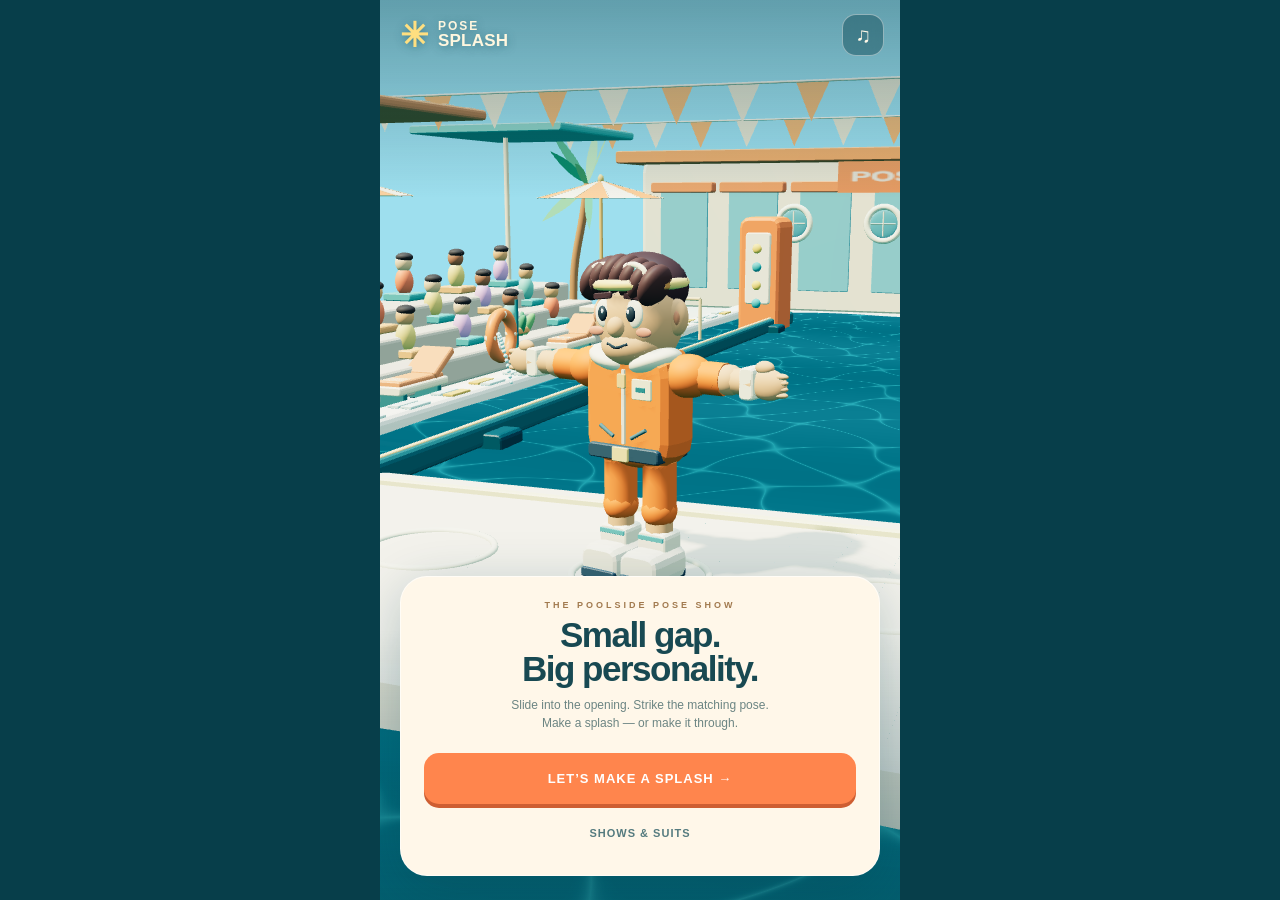
<file: index-source.html>
<!doctype html><html lang="en"><head><meta charset="utf-8"><meta name="viewport" content="width=device-width,initial-scale=1,maximum-scale=1,viewport-fit=cover"><meta name="theme-color" content="#073e4a"><title>POSE SPLASH · The poolside pose show</title><link rel="stylesheet" href="style.css"></head><body><audio id="bgm" src="assets/beach-bum.mp3" preload="none" loop></audio><main id="game"><canvas id="world" aria-label="Three dimensional poolside pose stage"></canvas><div id="vignette"></div><header><div class="brand"><span class="brandmark">✳</span><div>POSE<br><strong>SPLASH</strong></div></div><div class="toptools"><button id="sound" class="icon" aria-label="Toggle sound">♫</button><button id="pause" class="icon" aria-label="Pause">Ⅱ</button></div></header><div id="hud" hidden><div class="progress"><span id="showName"></span><b id="counter"></b></div><div class="track"><i id="progress"></i></div><div class="hudrow"><span id="hearts"></span><span id="score">0</span></div></div><div id="feedback" aria-live="polite"></div><div id="target" hidden></div><div id="controls" hidden><div class="dragcue">↔ <span>SLIDE TO THE OPENING</span></div><div id="poses"></div></div><section id="panel"></section><div id="boot">Setting the stage…</div></main><script src="vendor/three.min.js"></script><script type="module" src="app.mjs"></script></body></html>
</file>
<file: style.css>
*{box-sizing:border-box;-webkit-tap-highlight-color:transparent}html,body{margin:0;width:100%;height:100%;overflow:hidden;background:#073e4a;color:#fff7df;font-family:Arial,Helvetica,sans-serif}button{font:inherit;cursor:pointer;touch-action:manipulation;border:0}button:focus-visible{outline:3px solid #ffe489;outline-offset:3px}button:disabled{opacity:.45;cursor:default}#game{position:relative;margin:auto;height:100%;height:100dvh;width:min(100%,520px,70dvh);overflow:hidden;background:#68cde0;isolation:isolate}#world{display:block;width:100%;height:100%;touch-action:none}#vignette{position:absolute;inset:0;pointer-events:none;background:linear-gradient(#073e4a66,transparent 22%,transparent 70%,#073e4a66)}header{position:absolute;top:max(14px,env(safe-area-inset-top));left:20px;right:16px;display:flex;justify-content:space-between;align-items:center;pointer-events:none}.brand{display:flex;align-items:center;gap:8px;font-size:12px;line-height:.97;letter-spacing:2px;font-weight:800;text-shadow:0 2px 10px #073e4a66}.brand strong{font-size:17px;letter-spacing:.2px}.brandmark{font-size:34px;color:#ffdf80}.toptools{display:flex;gap:7px;pointer-events:auto}.icon{width:42px;height:42px;border:1px solid #ffffff70;border-radius:14px;background:#073e4a6b;backdrop-filter:blur(8px);color:#fff8e7;font-size:21px}.icon:active{transform:scale(.92)}#hud{position:absolute;left:22px;right:22px;top:78px;pointer-events:none}.progress{display:flex;justify-content:space-between;font-size:11px;letter-spacing:1.4px;font-weight:800;text-transform:uppercase}.track{height:5px;background:#174e5e40;border-radius:6px;margin-top:9px;overflow:hidden}.track i{display:block;height:100%;background:#fff1aa;transition:width .3s}.hudrow{display:flex;justify-content:space-between;margin-top:10px;font-size:22px;font-weight:800;text-shadow:0 2px 6px #16495870}#hearts{color:#ffedb0;letter-spacing:5px}#score{font-variant-numeric:tabular-nums}#feedback{position:absolute;top:24%;left:0;right:0;text-align:center;font-size:32px;font-weight:900;letter-spacing:-1px;color:#fff5b3;text-shadow:0 3px 0 #246374,0 7px 20px #073e4a55;pointer-events:none;opacity:0;transform:scale(.7);transition:opacity .2s,transform .2s}#feedback.on{opacity:1;transform:scale(1)}#feedback small{display:block;font-size:13px;letter-spacing:2px;margin-top:6px}#target{position:absolute;top:155px;left:50%;transform:translateX(-50%);padding:7px 12px;background:#073e4aab;border:1px solid #ffffff55;border-radius:30px;font-size:11px;letter-spacing:1px;pointer-events:none}#controls{position:absolute;bottom:max(18px,env(safe-area-inset-bottom));left:20px;right:20px}.dragcue{text-align:center;font-size:25px;margin-bottom:12px;color:#fff3c5;pointer-events:none}.dragcue span{font-size:10px;letter-spacing:2px;vertical-align:middle;font-weight:800}#poses{display:flex;gap:10px}#poses button{height:76px;flex:1;background:#fff7e8eb;border-radius:20px;color:#1e5863;box-shadow:0 5px 0 #a4c7bc,0 7px 20px #0d4e6144;display:flex;flex-direction:column;align-items:center;justify-content:center;gap:3px;border:2px solid transparent;transition:transform .12s,background .12s}#poses button.active{background:#ffe086;border-color:#fff1bc;transform:translateY(-4px);box-shadow:0 5px 0 #bc823c,0 8px 25px #fcac4560}#poses svg{width:36px;height:37px;stroke:currentColor;stroke-width:4.5;stroke-linecap:round;fill:none}#poses span{font-size:9px;letter-spacing:2px;font-weight:900}#panel{position:absolute;inset:0;pointer-events:none;display:flex;align-items:flex-end;justify-content:center;padding:22px 20px max(24px,env(safe-area-inset-bottom))}#panel:empty{display:none}.sheet{pointer-events:auto;width:100%;border-radius:27px;background:#fff7e9;color:#184952;padding:23px 23px 20px;box-shadow:0 14px 55px #073e4a44;border:1px solid #ffffffa0;text-align:center;max-height:70%;overflow:auto}.eyebrow{font-size:9px;letter-spacing:3px;font-weight:900;color:#a27a4f;margin:0 0 8px}h1{font-size:35px;letter-spacing:-1.5px;line-height:.97;margin:0 0 10px}h2{margin:0 0 10px;font-size:29px;letter-spacing:-1px}.sheet p{font-size:12px;line-height:1.5;color:#6c8583;margin:9px 0 15px}.primary{min-height:51px;width:100%;border-radius:15px;background:#ff854d;color:#fff;font-weight:900;letter-spacing:1px;box-shadow:0 4px 0 #ce5e32;margin-top:6px}.primary:active{transform:translateY(3px);box-shadow:0 1px 0 #ce5e32}.secondary{background:transparent;color:#557b7f;min-height:44px;font-size:11px;font-weight:800;letter-spacing:1px}.row{display:flex;gap:9px;justify-content:center;margin-top:7px}.shows{display:grid;grid-template-columns:repeat(3,1fr);gap:9px;margin:15px 0}.show{background:#e4eeea;border-radius:13px;padding:12px 5px;color:#275f69}.show b{display:block;font-size:21px}.show small{display:block;font-size:8px;line-height:1.2;margin:5px 0}.show em{font-style:normal;color:#d48931;font-size:12px}.swatches{display:flex;justify-content:center;gap:9px;margin:13px 0}.swatches button{width:33px;height:33px;border-radius:50%;border:3px solid #fff;box-shadow:0 0 0 1px #bfd0ca}.swatches button.chosen{box-shadow:0 0 0 3px #275e66}.medals{font-size:37px;color:#edae38;letter-spacing:7px;margin:4px 0 9px}#rotate{display:none;position:absolute;inset:0;background:#073e4af5;align-items:center;justify-content:center;flex-direction:column;z-index:10}#rotate span{font-size:65px;color:#ffd779}#rotate p{font-size:12px;color:#a9cccf}#boot{position:absolute;inset:0;display:grid;place-items:center;background:#073e4a;z-index:15;font-size:14px}#boot:empty{display:none}[hidden]{display:none!important}@media(max-height:700px){#panel{padding-bottom:15px}.sheet{padding:16px 20px}h1{font-size:30px}#poses button{height:63px}#target{top:139px}#controls{bottom:12px}.dragcue{margin-bottom:6px}header{top:10px}#hud{top:65px}}
.primary{font-size:13px;white-space:nowrap}
</file>
